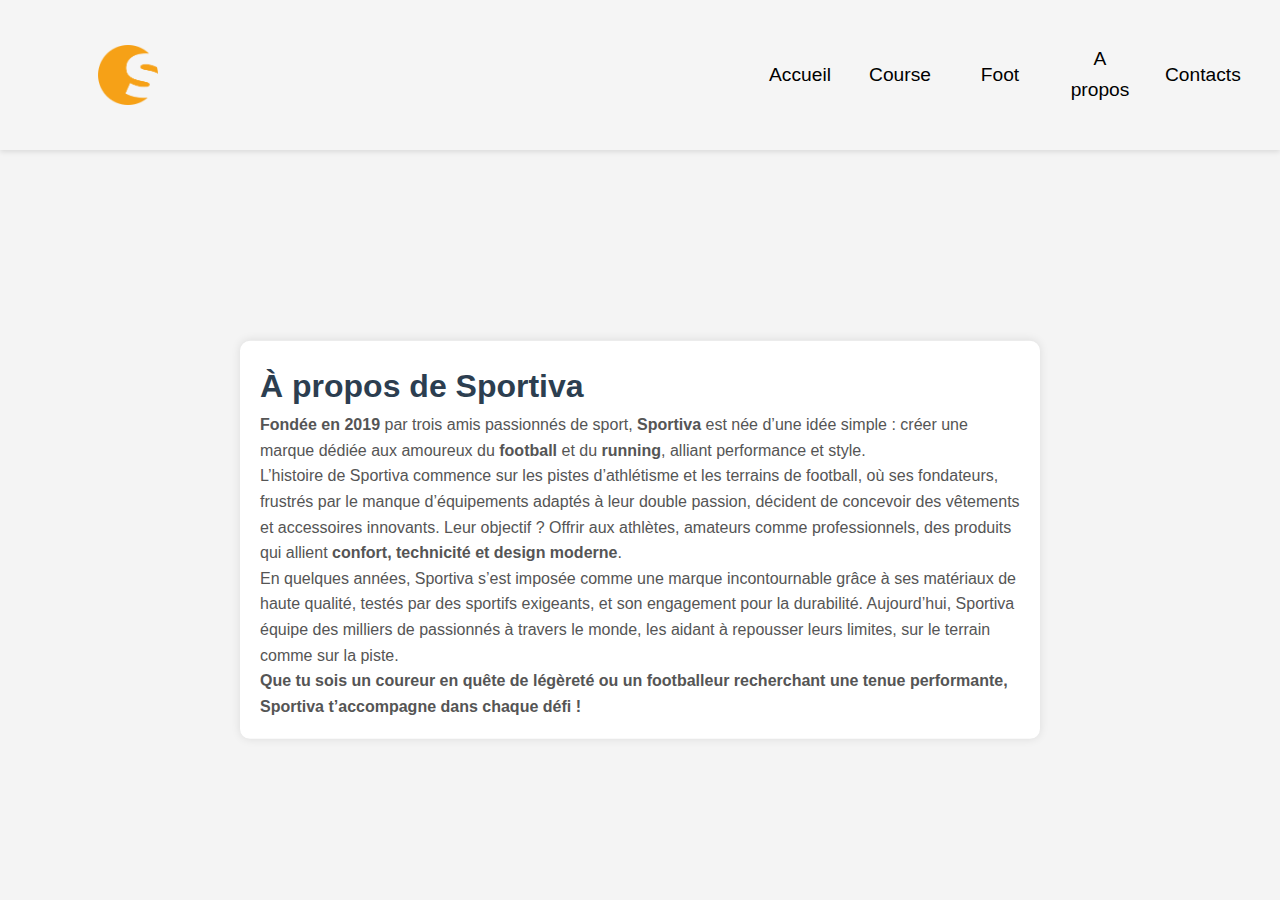
<file: about.html>
<!DOCTYPE html>
<html lang="en">
<head>
    <meta charset="UTF-8">
    <meta name="viewport" content="width=device-width, initial-scale=1.0">
    <title>A propos de Sportiva</title>
    <link rel="stylesheet" href="styles/styleabout.css">
</head>
<body>
    <header>
        <nav>
            <div class="leftHeader">
                <img src="assets/img/sportiva.png" alt="logo de sportiva">
            </div>
            <div class="rightHeader">
                <ul>
                    <li><a href="index.html">Accueil</a></li>
                    <li><a href="running.html">Course</a></li>
                    <li><a href="football.html">Foot</a></li>
                    <li><a href="about.html">A propos</a></li>
                    <li><a href="contact.html">Contacts</a></li>
                </ul>
            </div>
        </nav>
    </header>

    
    <div class="container">
        <h1>À propos de Sportiva</h1>
        <p><strong>Fondée en 2019</strong> par trois amis passionnés de sport, <strong>Sportiva</strong> est née d’une idée simple : créer une marque dédiée aux amoureux du <strong>football</strong> et du <strong>running</strong>, alliant performance et style.</p>
        
        <p>L’histoire de Sportiva commence sur les pistes d’athlétisme et les terrains de football, où ses fondateurs, frustrés par le manque d’équipements adaptés à leur double passion, décident de concevoir des vêtements et accessoires innovants. Leur objectif ? Offrir aux athlètes, amateurs comme professionnels, des produits qui allient <strong>confort, technicité et design moderne</strong>.</p>
        
        <p>En quelques années, Sportiva s’est imposée comme une marque incontournable grâce à ses matériaux de haute qualité, testés par des sportifs exigeants, et son engagement pour la durabilité. Aujourd’hui, Sportiva équipe des milliers de passionnés à travers le monde, les aidant à repousser leurs limites, sur le terrain comme sur la piste.</p>
        
        <p><strong>Que tu sois un coureur en quête de légèreté ou un footballeur recherchant une tenue performante, Sportiva t’accompagne dans chaque défi !</strong></p>
    </div>
</body>
</html>
</file>
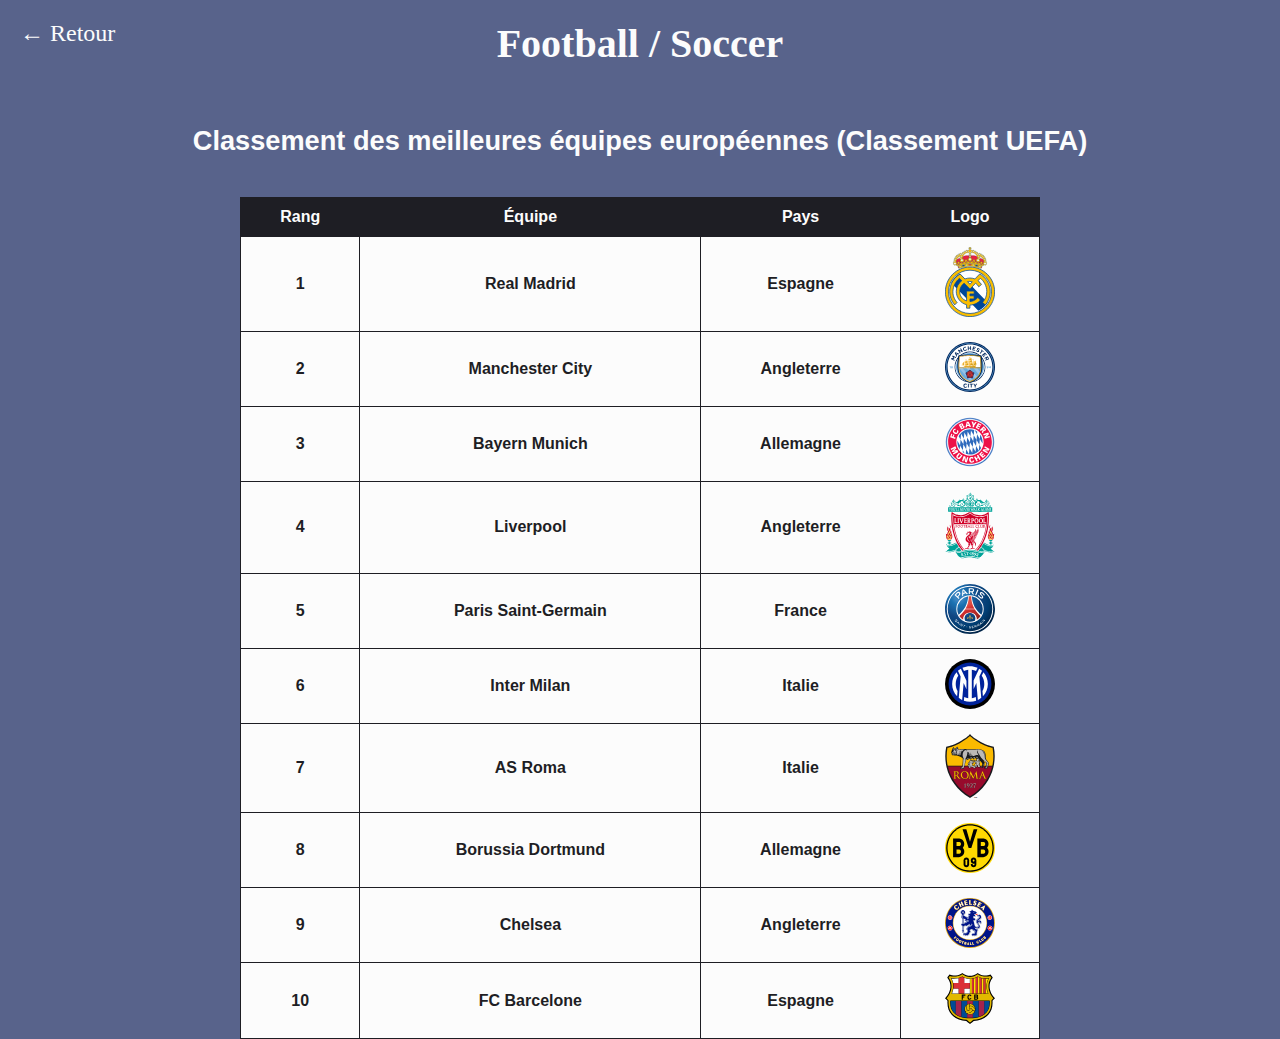
<file: classementfoot.html>
<!DOCTYPE html>
<html lang="en">
<head>
    <meta charset="UTF-8">
    <meta name="viewport" content="width=device-width, initial-scale=1.0">
    <title>Football</title>
    <link rel="stylesheet" href="styles/stylefoot.css">
</head>
<body>
    <h1>Football / Soccer</h1>
        <br>
        <!-- Ajout de la flèche de retour -->
        <div style="position: absolute; top: 20px; left: 20px;">
            <a href="football.html" style="text-decoration: none; color: var(--color4); font-size: 1.5em;">
                &#8592; Retour
            </a>
        </div>
        <div class="ranking">
            <h2>Classement des meilleures équipes européennes (Classement UEFA)</h2>
            <table>
                <thead>
                    <tr>
                        <th>Rang</th>
                        <th>Équipe</th>
                        <th>Pays</th>
                        <th>Logo</th>
                    </tr>
                </thead>
                <tbody>
                    <tr>
                        <td>1</td>
                        <td>Real Madrid</td>
                        <td>Espagne</td>
                        <td><img src="assets/img/Logo_Real_Madrid.svg" alt="Logo Real Madrid"></td>
                    </tr>
                    <tr>
                        <td>2</td>
                        <td>Manchester City</td>
                        <td>Angleterre</td>
                        <td><img src="assets/img/Logo_Manchester_City_2016.svg" alt="Logo Manchester City"></td>
                    </tr>
                    <tr>
                        <td>3</td>
                        <td>Bayern Munich</td>
                        <td>Allemagne</td>
                        <td><img src="assets/img/Logo_FC_Bayern_München_(2002–2017).svg" alt="Logo Bayern Munich"></td>
                    </tr>
                    <tr>
                        <td>4</td>
                        <td>Liverpool</td>
                        <td>Angleterre</td>
                        <td><img src="assets/img/Logo_FC_Liverpool.svg" alt="Logo Liverpool"></td>
                    </tr>
                    <tr>
                        <td>5</td>
                        <td>Paris Saint-Germain</td>
                        <td>France</td>
                        <td><img src="assets/img/Paris_Saint-Germain_Logo.svg" alt="Logo Paris Saint-Germin"></td>
                    </tr>
                    <tr>
                        <td>6</td>
                        <td>Inter Milan</td>
                        <td>Italie</td>
                        <td><img src="assets/img/FC_Internazionale_Milano_2021.svg" alt="Inter Milan Logo"></td>
                    </tr>
                    <tr>
                        <td>7</td>
                        <td>AS Roma</td>
                        <td>Italie</td>
                    <td><img src="assets/img/AS_Roma_Logo_2017.svg" alt="AS Roma Logo"></td>
                    </tr>
                    <tr>
                        <td>8</td>
                        <td>Borussia Dortmund</td>
                        <td>Allemagne</td>
                        <td><img src="assets/img/Borussia_Dortmund_logo.svg" alt="Borrussia Dortmund Logo"></td>
                    </tr>
                    <tr>
                        <td>9</td>
                        <td>Chelsea</td>
                        <td>Angleterre</td>
                        <td><img src="assets/img/Logo_Chelsea.svg" alt="Chelsea Logos"></td>
                    </tr>
                    <tr>
                        <td>10</td>
                        <td>FC Barcelone</td>
                        <td>Espagne</td>
                        <td><img src="assets/img/Logo_FC_Barcelona.svg" alt="FC Barcelona Logo"></td>
                    </tr>
                </tbody>
            </table>
        </div>
        
</body>
</html>
</file>
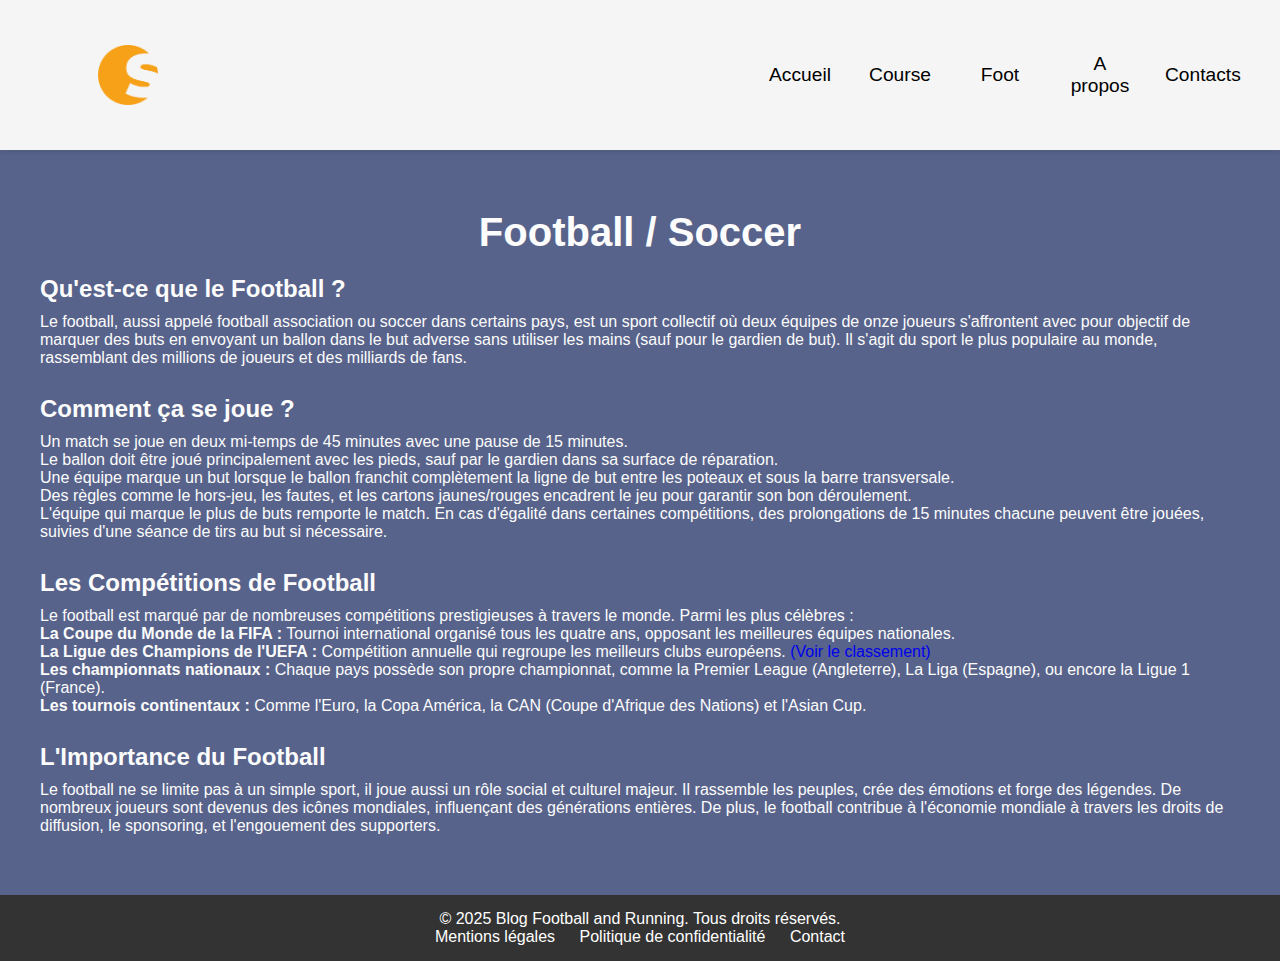
<file: football.html>
<!DOCTYPE html>
<html lang="en">
<head>
    <meta charset="UTF-8">
    <meta name="viewport" content="width=device-width, initial-scale=1.0">
    <title>Football</title>
    <link rel="stylesheet" href="styles/style.css">
    <link rel="stylesheet" href="styles/stylefoot.css">
</head>
<body>
    <header>
        <nav>
            <div class="leftHeader">
                <img src="assets/img/sportiva.png" alt="logo de sportiva">
            </div>
            <div class="rightHeader">
                <ul>
                    <li><a href="index.html">Accueil</a></li>
                    <li><a href="running.html">Course</a></li>
                    <li><a href="football.html">Foot</a></li>
                    <li><a href="about.html">A propos</a></li>
                    <li><a href="contact.html">Contacts</a></li>
                </ul>
            </div>
        </nav>
    </header>
    <div class="football">
<h1>Football / Soccer</h1>

<h2> Qu'est-ce que le Football ?</h2>
<p> Le football, aussi appelé football association ou soccer dans certains pays, 
    est un sport collectif où deux équipes de onze joueurs s'affrontent avec pour
    objectif de marquer des buts en envoyant un ballon dans le but adverse sans utiliser les mains 
    (sauf pour le gardien de but). Il s'agit du sport le plus populaire au monde, rassemblant des millions de joueurs et des milliards de fans.</p>

<br>

<h2> Comment ça se joue ?</h2>
<ul>
    <li> Un match se joue en deux mi-temps de 45 minutes avec une pause de 15 minutes. </li>
    <li> Le ballon doit être joué principalement avec les pieds, sauf par le gardien dans sa surface de réparation. </li>
    <li> Une équipe marque un but lorsque le ballon franchit complètement la ligne de but entre les poteaux et sous la barre transversale. </li>
    <li> Des règles comme le hors-jeu, les fautes, et les cartons jaunes/rouges encadrent le jeu pour garantir son bon déroulement. </li>
    <li> L'équipe qui marque le plus de buts remporte le match. En cas d'égalité dans certaines compétitions, des prolongations de 15 minutes chacune peuvent être jouées, suivies d'une séance de tirs au but si nécessaire.</li>
</ul>

<br>

<h2> Les Compétitions de Football</h2>
<p>Le football est marqué par de nombreuses compétitions prestigieuses à travers le monde. Parmi les plus célèbres :</p>
<ul>
    <li><strong>La Coupe du Monde de la FIFA :</strong> Tournoi international organisé tous les quatre ans, opposant les meilleures équipes nationales.</li>
    <li><strong>La Ligue des Champions de l'UEFA :</strong> Compétition annuelle qui regroupe les meilleurs clubs européens. <a href="classementfoot.html">(Voir le classement)</a></li>
    <li><strong>Les championnats nationaux :</strong> Chaque pays possède son propre championnat, comme la Premier League (Angleterre), La Liga (Espagne), ou encore la Ligue 1 (France).</li>
    <li><strong>Les tournois continentaux :</strong> Comme l'Euro, la Copa América, la CAN (Coupe d'Afrique des Nations) et l'Asian Cup.</li>
</ul>

<br>

<h2> L'Importance du Football</h2>
<p> Le football ne se limite pas à un simple sport, il joue aussi un rôle social et culturel majeur. Il rassemble les peuples, crée des émotions et forge des légendes. 
    De nombreux joueurs sont devenus des icônes mondiales, influençant des générations entières. De plus, le football contribue à l'économie mondiale à travers les droits de diffusion, le sponsoring, et l'engouement des supporters.</p>
</div>
    <footer>
        <p>&copy; 2025 Blog Football and Running. Tous droits réservés.</p>
        <nav>
            <ul>
                <li><a href="#">Mentions légales</a></li>
                <li><a href="#">Politique de confidentialité</a></li>
                <li><a href="#">Contact</a></li>
            </ul>
        </nav>
    </footer>
        
</body>
</html>
</file>
<file: styles/styleabout.css>
body {
    font-family: Arial, sans-serif;
    line-height: 1.6;
    padding: 0;
    background-color: #f4f4f4;
}
.container {
    position: absolute;
    top: 60%;
    left: 50%;
    transform: translate(-50%, -50%);
    max-width: 800px;
    width: 90%;
    background: white;
    padding: 20px;
    border-radius: 10px;
    box-shadow: 0px 0px 10px rgba(0, 0, 0, 0.1);
}
h1 {
    color: #2c3e50;
}
p {
    color: #555;
}
*{
    margin: 0;
    padding: 0;
    box-sizing: border-box;
    text-decoration: none;
    list-style: none;
    font-family: Arial, Helvetica, sans-serif;
}
/* Définition des variables de couleurs */
:root{
    --color1: #EE5622;
    --color2: #1E1E24;
    --color3: #58638B;
    --color4: #FCFCFC;
}

header nav{
    display: flex;
    justify-content: space-between;
    height: 150px;
    background-color: rgb(245, 245, 245);
    box-shadow: 0 2px 5px rgba(0, 0, 0, 0.1);
}
header nav img{
    width: 60px;
    height: 60px;
}
header ul{
    display: flex;
    justify-content: space-between;
    align-items: center;
    list-style: none;
}
header ul li{
    text-align: center;
    font-size: 1.2rem;
    padding: 5px;
    margin: 0 10px;
    width: 80px;
    transition: 0.25s ease-in-out ;
}
header li a{
    color: black;
}
header li:hover{
   background-color: salmon ;
}

.leftHeader{
    display: flex;
    align-items: center;
    justify-content: center;
    width: 20%;
}
.rightHeader{
    display: flex;
    align-items: center;
    justify-content: flex-end;
    width: 70%;
    margin-right: 30px;
}
</file>
<file: styles/stylefoot.css>
*{
    margin: 0;
    padding: 0;
    box-sizing: border-box;
}
:root{
    --color1: #EE5622;
    --color2: #1E1E24;
    --color3: #58638B;
    --color4: #FCFCFC;
}
html,body{
    background-color: var(--color3);
    color: var(--color4)
}
.ranking h2{

    text-align: center;
    margin: 20px 0;
    font-size: 1.7em;
    font-family: Arial, Helvetica, sans-serif;
    font-weight: bold;
}

.ranking {
    display: flex;
    justify-content: center;
    align-items: center;
    flex-direction: column;
    font-weight: bold;
    font-family: Arial, Helvetica, sans-serif;
}

.ranking table {
    width: 80%; /* Réduit la largeur du tableau */
    max-width: 800px; /* Limite la largeur pour éviter un tableau trop large */
    border-collapse: collapse;
    margin-top: 20px;
    background-color: var(--color4);
    color: var(--color2);
    text-align: center;
}


.ranking th, .ranking td {
    border: 1px solid var(--color2);
    padding: 10px;
}

.ranking th {
    background-color: var(--color2);
    color: var(--color4);
    font-weight: bold;
}

.ranking td img {
    width: 50px;
    height: auto;
}

h1 {
    margin: 20px 0;
    text-align: center;
    font-size: 2.5em;
}
h2{
    margin: 10px 0;
}
.football{
    padding: 40px;
}
</file>
<file: styles/style.css>
*{
    margin: 0;
    padding: 0;
    box-sizing: border-box;
    text-decoration: none;
    list-style: none;
    font-family: Arial, Helvetica, sans-serif;
}
/* Définition des variables de couleurs */
:root{
    --color1: #EE5622;
    --color2: #1E1E24;
    --color3: #58638B;
    --color4: #FCFCFC;
}
header nav{
    display: flex;
    justify-content: space-between;
    height: 150px;
    background-color: rgb(245, 245, 245);
    box-shadow: 0 2px 5px rgba(0, 0, 0, 0.1);
}
header nav img{
    width: 60px;
    height: 60px;
}
header ul{
    display: flex;
    justify-content: space-between;
    align-items: center;
    list-style: none;
}
header ul li{
    text-align: center;
    font-size: 1.2rem;
    padding: 5px;
    margin: 0 10px;
    width: 80px;
    transition: 0.25s ease-in-out ;
}
header li a{
    color: black;
}
header li:hover{
   background-color: salmon ;
}

.leftHeader{
    display: flex;
    align-items: center;
    justify-content: center;
    width: 20%;
}
.rightHeader{
    display: flex;
    align-items: center;
    justify-content: flex-end;
    width: 70%;
    margin-right: 30px;
}


section {
    padding: 50px;
    background-color: var(--color4);
    text-align: center;
    border-radius: 8px;
    box-shadow: 0 4px 8px rgba(0, 0, 0, 0.1);
    max-width: 100%;
}

section h1 {
    font-size: 36px;
    margin-bottom: 20px;
    color: var(--color1);
}

section p {
    font-size: 18px;
    color: var(--color1);
    margin-bottom: 40px;
    line-height: 1.6;
}

/* Style des sections de sport */
.sport-section {
    background-color: var(--color3);
    color: var(--color4);
    padding: 30px;
    margin-bottom: 30px;
    border-radius: 10px;
    box-shadow: 0 4px 8px rgba(0, 0, 0, 0.1);
    text-align: left;
    width: 50%;
    margin: 20px auto;
}
.sport-section p{
 color: var(--color4);
}
.sport-section h2 {
    font-size: 28px;
    margin-bottom: 20px;
    color: var(--color1);
}

.sport-section p {
    font-size: 16px;
    line-height: 1.6;
    margin-bottom: 20px;
}

.sport-section .btn {
    display: inline-block;
    background-color: var(--color1);
    color: var(--color4);
    padding: 10px 20px;
    border-radius: 8px;
    text-decoration: none;
    font-weight: bold;
    transition: background-color 0.3s;
}

.sport-section .btn:hover {
    background-color: #D8501E; /* Teinte plus foncée de --color1 */
}

/* Réduire la taille des blocs sur les petits écrans */
@media (max-width: 768px) {
    .sport-section {
        width: 90%;
    }
}



footer {
    background-color: #333;
    color: white;
    text-align: center;
    padding: 15px;
    margin-top: 20px;
}

footer ul {
    list-style: none;
    padding: 0;
}

footer ul li {
    display: inline;
    margin: 0 10px;
}

footer a {
    color: white;
    text-decoration: none;
}

footer a:hover {
    text-decoration: underline;
}
:root{
    --color1: #EE5622;
    --color2: #1E1E24;
    --color3: #58638B;
    --color4: #FCFCFC;
}
</file>
